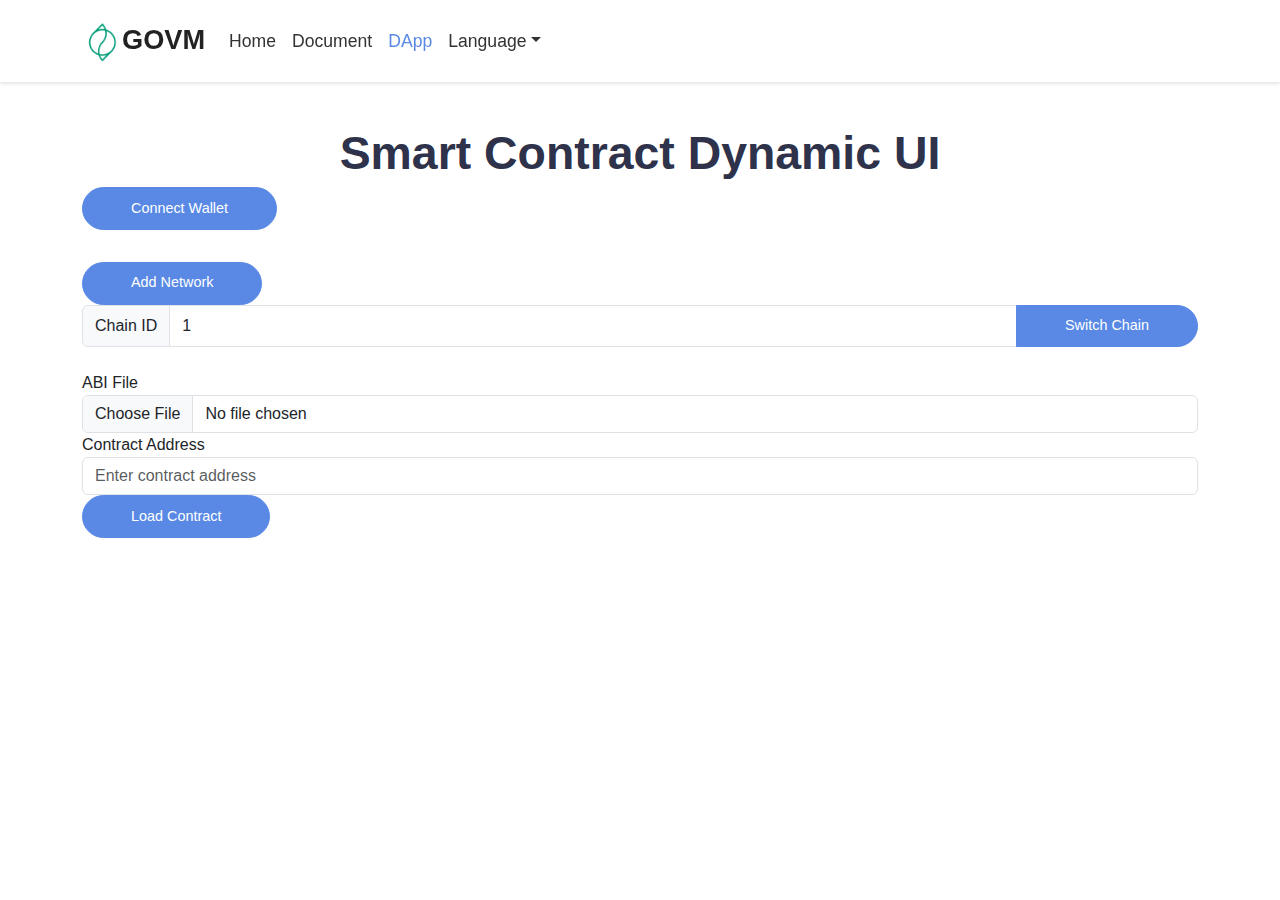
<file: dapp.html>
<!DOCTYPE html>
<html lang="en">

<head>
    <meta charset="UTF-8">
    <meta name="viewport" content="width=device-width, initial-scale=1.0">
    <title>Smart Contract Dynamic UI</title>
    <!-- Bootstrap CSS-->
    <link rel="stylesheet" href="/css/bootstrap-5.3.3.min.css">
    <!-- Font Awesome CSS-->
    <link rel="stylesheet" href="/css/font-awesome.min.css">
    <!-- Google fonts - Open Sans-->
    <link rel="stylesheet" href="css/css.css?family=Open+Sans:300,400,700,800">
    <!-- theme stylesheet-->
    <link rel="stylesheet" href="css/style.default.css" id="theme-stylesheet">
    <!-- Favicon-->
    <link rel="shortcut icon" href="img/logo.ico">
    <script src="/js/jquery-3.3.1.min.js"></script>
    <script src="/js/popper.min.js"> </script>
    <script src="/js/bootstrap.min.js"></script>
    <script src="/js/web3.min.js"></script>
</head>

<body>
    <header class="header">
        <div class="container">
        <nav class="navbar navbar-expand-lg fixed-top">
            <div class="container-md">
            <a href="#" class="navbar-brand" data-localize="govm"><img src="img/logo.png" width="40">GOVM</a>
            <button type="button" data-toggle="collapse" data-target="#navbarSupportedContent"
                aria-controls="navbarSupportedContent" aria-expanded="false" aria-label="Toggle navigation"
                class="navbar-toggler navbar-toggler-right"><span></span><span></span><span></span></button>
            <div id="navbarSupportedContent" class="collapse navbar-collapse">
                <ul class="navbar-nav ml-auto align-items-start align-items-lg-center">
                    <li class="nav-item"></li><a href="/" class="nav-link link-scroll" data-localize="home">Home</a>
                </li>
                    <li class="nav-item"><a href="/docs/" class="nav-link link-scroll" data-localize="docs">Document</a>
                    </li>
                    <li class="nav-item"></li><a href="/dapp.html" class="nav-link link-scroll active" data-localize="dapp">DApp</a>
                </li>
                    <li class="dropdown">
                        <a href="#" class="dropdown-toggle nav-link link-scroll" data-toggle="dropdown" role="button"
                            aria-haspopup="true" aria-expanded="false" data-localize="language">Language<span
                                class="caret"></span></a>
                        <ul class="dropdown-menu">
                            <li class="nav-item">
                                <a class="nav-link link-scroll" onclick="changeLang('zh')" data-localize="zh">中文</a>
                            </li>
                            <li class="nav-item">
                                <a class="nav-link link-scroll" onclick="changeLang('en')"
                                    data-localize="en">English</a>
                            </li>
                            <li class="nav-item">
                                <a class="nav-link link-scroll" onclick="changeLang('')"
                                    data-localize="local">LocalLanguage</a>
                            </li>
                        </ul>
                    </li>
                </ul>
            </div>
            </div>
        </nav>
    </div>
    </header>

    <div class="container mt-5">
        <h1 class="text-center">Smart Contract Dynamic UI</h1>
        <button id="connect-btn" class="btn btn-primary">Connect Wallet</button>
        <div>
            <p id="chain-info"></p>
            <p id="block-info"></p>
            <p id="account-info"></p>
        </div>

        <a class="btn btn-primary mt-3" href="https://chainlist.org/">Add Network</a>

        <div class="input-group mb-3">
            <span class="input-group-text">Chain ID</span>
            <input type="number" class="form-control" aria-label="Enter chain ID" id="chain-id" value="1">
            <button id="switch-net" class="btn btn-primary input-group-text">Switch Chain</button>
        </div>

        <form id="contract-form" class="mt-4">
            <div class="form-group">
                <label for="abi-file">ABI File</label>
                <input type="file" class="form-control" id="abi-file" accept=".json">
            </div>
            <div class="form-group">
                <label for="contract-address">Contract Address</label>
                <input type="text" class="form-control" id="contract-address" placeholder="Enter contract address">
            </div>
            <button type="submit" class="btn btn-primary">Load Contract</button>
        </form>
        <div id="contract-functions" class="mt-5"></div>
    </div>

    <script>
        let web3;

        $('#connect-btn').click(async function () {
            if (window.ethereum) {
                web3 = new Web3(window.ethereum);
                try {
                    await window.ethereum.enable();
                } catch (error) {
                    console.error('User denied account access');
                    $('#account-info').html('<p>Error: User denied account access</p>');
                }
            } else if (typeof window.web3 !== 'undefined') {
                web3 = new Web3(window.web3.currentProvider);
            } else {
                console.error('Non-Ethereum browser detected. You should consider trying MetaMask!');
                alert("Non-Ethereum browser detected. You should consider trying MetaMask!")
                return;
            }
            try {
                const accounts = await web3.eth.getAccounts();
                $('#account-info').text(`Account: ${accounts[0]}`);
                const blockNumber = await web3.eth.getBlockNumber();
                $('#block-info').text(`Block Number: ${blockNumber}`);
                const chainId = await web3.eth.getChainId();
                $('#chain-info').text(`chain id: ${chainId}`);

            } catch (error) {
                console.error('Error fetching block number:', error);
                $('#block-info').text('Error fetching block number');
            }
        })


        $('#switch-net').click(async function () {
            try {
                var chainID = $('#chain-id').val();
                // Convert the chain ID to hexadecimal format
                var hexChainId = "0x" + chainID.toString(16);
                console.log("hexChainId:", hexChainId);
                await window.ethereum.request({
                    method: 'wallet_switchEthereumChain',
                    params: [{ chainId: hexChainId }],
                });
                console.log("You have succefully switched to Ethereum network")
                const chainId = await web3.eth.getChainId();
                console.log("name:", chainId);
                $('#chain-info').text(chainId);
            } catch (switchError) {
                // This error code indicates that the chain has not been added to MetaMask.
                if (switchError.code === 4902) {
                    console.log("This network is not available in your metamask, please add it")
                }
                console.log("Failed to switch to the network", switchError)
                $('#chain-info').text("Failed to switch to the network");
            }
        })

        $('#contract-form').submit(function (event) {
            event.preventDefault();
            const file = $('#abi-file').prop('files')[0];
            const reader = new FileReader();
            reader.onload = function (event) {
                const abi = JSON.parse(event.target.result);
                const address = $('#contract-address').val();
                const contract = new web3.eth.Contract(abi, address);
                generateInterface(contract);
            };
            reader.readAsText(file);
        });

        function generateInterface(contract) {
            $('#contract-functions').empty();
            contract.options.jsonInterface.forEach(function (method) {
                if (method.type === 'function') {
                    const functionName = method.name;
                    const inputs = method.inputs.map(input => `<input class="form-control mb-2" data-type="${input.type}" placeholder="${input.name}">`).join('');
                    const functionHtml = `
              <div class="card mt-3">
                <div class="card-body">
                  <h5 class="card-title">${functionName}</h5>
                  ${inputs}
                  <button class="btn btn-success call-function" data-function="${functionName}">Call</button>
                </div>
              </div>`;
                    $('#contract-functions').append(functionHtml);
                }
            });

            $('.call-function').click(function () {
                const functionName = $(this).data('function');
                const inputs = $(this).siblings('input').map(function () { return $(this).val(); }).get();
                contract.methods[functionName](...inputs).call()
                    .then(result => {
                        alert(`Result: ${result}`);
                    })
                    .catch(error => {
                        alert(`Error: ${error.message}`);
                    });
            });
        }
    </script>

</body>

</html>
</file>
<file: css/css.css>
/* cyrillic-ext */
@font-face {
  font-family: 'Open Sans';
  font-style: normal;
  font-weight: 300;
  src: local('Open Sans Light'), local('OpenSans-Light');
  unicode-range: U+0460-052F, U+1C80-1C88, U+20B4, U+2DE0-2DFF, U+A640-A69F, U+FE2E-FE2F;
}
/* cyrillic */
@font-face {
  font-family: 'Open Sans';
  font-style: normal;
  font-weight: 300;
  src: local('Open Sans Light'), local('OpenSans-Light');
  unicode-range: U+0400-045F, U+0490-0491, U+04B0-04B1, U+2116;
}
/* greek-ext */
@font-face {
  font-family: 'Open Sans';
  font-style: normal;
  font-weight: 300;
  src: local('Open Sans Light'), local('OpenSans-Light');
  unicode-range: U+1F00-1FFF;
}
/* greek */
@font-face {
  font-family: 'Open Sans';
  font-style: normal;
  font-weight: 300;
  src: local('Open Sans Light'), local('OpenSans-Light');
  unicode-range: U+0370-03FF;
}
/* vietnamese */
@font-face {
  font-family: 'Open Sans';
  font-style: normal;
  font-weight: 300;
  src: local('Open Sans Light'), local('OpenSans-Light');
  unicode-range: U+0102-0103, U+0110-0111, U+1EA0-1EF9, U+20AB;
}
/* latin-ext */
@font-face {
  font-family: 'Open Sans';
  font-style: normal;
  font-weight: 300;
  src: local('Open Sans Light'), local('OpenSans-Light');
  unicode-range: U+0100-024F, U+0259, U+1E00-1EFF, U+2020, U+20A0-20AB, U+20AD-20CF, U+2113, U+2C60-2C7F, U+A720-A7FF;
}
/* latin */
@font-face {
  font-family: 'Open Sans';
  font-style: normal;
  font-weight: 300;
  src: local('Open Sans Light'), local('OpenSans-Light');
  unicode-range: U+0000-00FF, U+0131, U+0152-0153, U+02BB-02BC, U+02C6, U+02DA, U+02DC, U+2000-206F, U+2074, U+20AC, U+2122, U+2191, U+2193, U+2212, U+2215, U+FEFF, U+FFFD;
}
/* cyrillic-ext */
@font-face {
  font-family: 'Open Sans';
  font-style: normal;
  font-weight: 400;
  src: local('Open Sans Regular'), local('OpenSans-Regular');
  unicode-range: U+0460-052F, U+1C80-1C88, U+20B4, U+2DE0-2DFF, U+A640-A69F, U+FE2E-FE2F;
}
/* cyrillic */
@font-face {
  font-family: 'Open Sans';
  font-style: normal;
  font-weight: 400;
  src: local('Open Sans Regular'), local('OpenSans-Regular');
  unicode-range: U+0400-045F, U+0490-0491, U+04B0-04B1, U+2116;
}
/* greek-ext */
@font-face {
  font-family: 'Open Sans';
  font-style: normal;
  font-weight: 400;
  src: local('Open Sans Regular'), local('OpenSans-Regular');
  unicode-range: U+1F00-1FFF;
}
/* greek */
@font-face {
  font-family: 'Open Sans';
  font-style: normal;
  font-weight: 400;
  src: local('Open Sans Regular'), local('OpenSans-Regular');
  unicode-range: U+0370-03FF;
}
/* vietnamese */
@font-face {
  font-family: 'Open Sans';
  font-style: normal;
  font-weight: 400;
  src: local('Open Sans Regular'), local('OpenSans-Regular');
  unicode-range: U+0102-0103, U+0110-0111, U+1EA0-1EF9, U+20AB;
}
/* latin-ext */
@font-face {
  font-family: 'Open Sans';
  font-style: normal;
  font-weight: 400;
  src: local('Open Sans Regular'), local('OpenSans-Regular');
  unicode-range: U+0100-024F, U+0259, U+1E00-1EFF, U+2020, U+20A0-20AB, U+20AD-20CF, U+2113, U+2C60-2C7F, U+A720-A7FF;
}
/* latin */
@font-face {
  font-family: 'Open Sans';
  font-style: normal;
  font-weight: 400;
  src: local('Open Sans Regular'), local('OpenSans-Regular');
  unicode-range: U+0000-00FF, U+0131, U+0152-0153, U+02BB-02BC, U+02C6, U+02DA, U+02DC, U+2000-206F, U+2074, U+20AC, U+2122, U+2191, U+2193, U+2212, U+2215, U+FEFF, U+FFFD;
}
/* cyrillic-ext */
@font-face {
  font-family: 'Open Sans';
  font-style: normal;
  font-weight: 700;
  src: local('Open Sans Bold'), local('OpenSans-Bold');
  unicode-range: U+0460-052F, U+1C80-1C88, U+20B4, U+2DE0-2DFF, U+A640-A69F, U+FE2E-FE2F;
}
/* cyrillic */
@font-face {
  font-family: 'Open Sans';
  font-style: normal;
  font-weight: 700;
  src: local('Open Sans Bold'), local('OpenSans-Bold');
  unicode-range: U+0400-045F, U+0490-0491, U+04B0-04B1, U+2116;
}
/* greek-ext */
@font-face {
  font-family: 'Open Sans';
  font-style: normal;
  font-weight: 700;
  src: local('Open Sans Bold'), local('OpenSans-Bold');
  unicode-range: U+1F00-1FFF;
}
/* greek */
@font-face {
  font-family: 'Open Sans';
  font-style: normal;
  font-weight: 700;
  src: local('Open Sans Bold'), local('OpenSans-Bold');
  unicode-range: U+0370-03FF;
}
/* vietnamese */
@font-face {
  font-family: 'Open Sans';
  font-style: normal;
  font-weight: 700;
  src: local('Open Sans Bold'), local('OpenSans-Bold');
  unicode-range: U+0102-0103, U+0110-0111, U+1EA0-1EF9, U+20AB;
}
/* latin-ext */
@font-face {
  font-family: 'Open Sans';
  font-style: normal;
  font-weight: 700;
  src: local('Open Sans Bold'), local('OpenSans-Bold');
  unicode-range: U+0100-024F, U+0259, U+1E00-1EFF, U+2020, U+20A0-20AB, U+20AD-20CF, U+2113, U+2C60-2C7F, U+A720-A7FF;
}
/* latin */
@font-face {
  font-family: 'Open Sans';
  font-style: normal;
  font-weight: 700;
  src: local('Open Sans Bold'), local('OpenSans-Bold');
  unicode-range: U+0000-00FF, U+0131, U+0152-0153, U+02BB-02BC, U+02C6, U+02DA, U+02DC, U+2000-206F, U+2074, U+20AC, U+2122, U+2191, U+2193, U+2212, U+2215, U+FEFF, U+FFFD;
}
/* cyrillic-ext */
@font-face {
  font-family: 'Open Sans';
  font-style: normal;
  font-weight: 800;
  src: local('Open Sans ExtraBold'), local('OpenSans-ExtraBold');
  unicode-range: U+0460-052F, U+1C80-1C88, U+20B4, U+2DE0-2DFF, U+A640-A69F, U+FE2E-FE2F;
}
/* cyrillic */
@font-face {
  font-family: 'Open Sans';
  font-style: normal;
  font-weight: 800;
  src: local('Open Sans ExtraBold'), local('OpenSans-ExtraBold');
  unicode-range: U+0400-045F, U+0490-0491, U+04B0-04B1, U+2116;
}
/* greek-ext */
@font-face {
  font-family: 'Open Sans';
  font-style: normal;
  font-weight: 800;
  src: local('Open Sans ExtraBold'), local('OpenSans-ExtraBold');
  unicode-range: U+1F00-1FFF;
}
/* greek */
@font-face {
  font-family: 'Open Sans';
  font-style: normal;
  font-weight: 800;
  src: local('Open Sans ExtraBold'), local('OpenSans-ExtraBold');
  unicode-range: U+0370-03FF;
}
/* vietnamese */
@font-face {
  font-family: 'Open Sans';
  font-style: normal;
  font-weight: 800;
  src: local('Open Sans ExtraBold'), local('OpenSans-ExtraBold');
  unicode-range: U+0102-0103, U+0110-0111, U+1EA0-1EF9, U+20AB;
}
/* latin-ext */
@font-face {
  font-family: 'Open Sans';
  font-style: normal;
  font-weight: 800;
  src: local('Open Sans ExtraBold'), local('OpenSans-ExtraBold');
  unicode-range: U+0100-024F, U+0259, U+1E00-1EFF, U+2020, U+20A0-20AB, U+20AD-20CF, U+2113, U+2C60-2C7F, U+A720-A7FF;
}
/* latin */
@font-face {
  font-family: 'Open Sans';
  font-style: normal;
  font-weight: 800;
  src: local('Open Sans ExtraBold'), local('OpenSans-ExtraBold');
  unicode-range: U+0000-00FF, U+0131, U+0152-0153, U+02BB-02BC, U+02C6, U+02DA, U+02DC, U+2000-206F, U+2074, U+20AC, U+2122, U+2191, U+2193, U+2212, U+2215, U+FEFF, U+FFFD;
}
</file>
<file: css/style.default.css>
/*
* ==========================================================
*     GENERAL
* ==========================================================
*/
body {
  padding-top: 80px;
  position: relative;
  overflow-x: hidden;
}

section {
  padding: 150px 0;
  overflow: hidden;
}

a {
  -webkit-transition: all 0.3s;
  transition: all 0.3s;
  display: inline-block;
}

p {
  line-height: 1.7rem;
}

button {
  cursor: pointer;
}

i,
span,
strong {
  display: inline-block;
}

.bg-gray, section.browser .nav-tabs a.active {
  background: #f5f5f5;
}

.no-padding {
  padding: 0 !important;
}

.no-padding-top {
  padding-top: 0 !important;
}

.no-padding-bottom {
  padding-bottom: 0 !important;
}

.no-margin {
  margin: 0 !important;
}

.no-margin-top {
  margin-top: 0 !important;
}

.no-margin-bottom {
  margin-bottom: 0 !important;
}

.hero-text {
  font-size: 1.1rem;
  font-weight: 400;
  color: #777;
  line-height: 1.5rem;
}

.btn {
  font-size: 0.9em !important;
}

.btn-primary:focus {
  color: #fff;
}

.btn-shadow {
  -webkit-box-shadow: 0 10px 20px rgba(109, 109, 109, 0.16) !important;
  box-shadow: 0 10px 20px rgba(109, 109, 109, 0.16) !important;
}
.tlinks{text-indent:-9999px;height:0;line-height:0;font-size:0;overflow:hidden;}
.btn-gradient, section.browser .nav-tabs span.number {
  background-color: #5989e5;
  background-image: -webkit-gradient(linear, left top, right top, from(#5989e5), to(#37cfdc));
  background-image: linear-gradient(to right, #5989e5, #37cfdc);
  border: none !important;
  text-transform: uppercase;
  color: #fff;
  overflow: hidden;
  position: relative;
  z-index: 1;
  -webkit-transition: all 0.3s !important;
  transition: all 0.3s !important;
}

.btn.btn-gradient:hover, section.browser .nav-tabs span.btn.number:hover {
  opacity: 0.85;
}

.has-shadow {
  -webkit-box-shadow: -5.665px 9.429px 35px 0px rgba(0, 0, 0, 0.2);
  box-shadow: -5.665px 9.429px 35px 0px rgba(0, 0, 0, 0.2);
}

.owl-theme .owl-nav {
  margin-top: 0;
}

.owl-theme .owl-nav [class*='owl-'] {
  background: none;
  color: #222;
  font-size: 2rem;
  margin: 0 20px;
}

.owl-theme .owl-nav [class*='owl-'].disabled {
  color: #aaa;
}

.owl-theme .owl-nav [class*='owl-']:hover {
  background: none;
  color: #333;
}

section header {
  margin-bottom: 70px;
}

.scrollUp {
  -webkit-transform: translateY(-105%);
  transform: translateY(-105%);
}

.breadcrumb {
  background: none;
  padding: 0;
  margin-bottom: 20px;
}

.breadcrumb a {
  color: #222;
  text-decoration: none !important;
}

.breadcrumb li {
  color: #aaa;
}

.block {
  margin-bottom: 50px;
}

/* Browser mockup code
 * Contribute: https://gist.github.com/jarthod/8719db9fef8deb937f4f
 * Live example: https://updown.io
 */
.browser-mockup {
  border-top: 50px solid #f7f7f7;
  position: relative;
  border-radius: 3px 3px 0 0;
  -webkit-box-shadow: -5.665px 9.429px 35px 0px rgba(0, 0, 0, 0.2);
  box-shadow: -5.665px 9.429px 35px 0px rgba(0, 0, 0, 0.2);
}

.browser-mockup:before {
  display: block;
  position: absolute;
  content: '';
  top: -29px;
  left: 30px;
  width: 8px;
  height: 8px;
  border-radius: 50%;
  background-color: #f44;
  -webkit-box-shadow: 0 0 0 2px #f44, 1.5em 0 0 2px #9b3, 3em 0 0 2px #fb5;
  box-shadow: 0 0 0 2px #f44, 1.5em 0 0 2px #9b3, 3em 0 0 2px #fb5;
}

.browser-mockup.with-tab:after {
  display: block;
  position: absolute;
  content: '';
  top: -50px;
  left: 115px;
  width: 20%;
  height: 0rem;
  border-bottom: 50px solid white;
  border-left: 1.5em solid transparent;
  border-right: 1.5em solid transparent;
}

.browser-mockup.with-url:after {
  display: block;
  position: absolute;
  content: '';
  top: -1.6rem;
  left: 5.5rem;
  width: calc(100% - 6em);
  height: 1.2rem;
  border-radius: 2px;
  background-color: white;
}

.browser-mockup > * {
  display: block;
}

.blockquote {
  line-height: 1.7rem;
  color: #656565;
  padding: 40px;
  background: #fff;
  -webkit-box-shadow: -5.665px 9.429px 35px 0px rgba(0, 0, 0, 0.2);
  box-shadow: -5.665px 9.429px 35px 0px rgba(0, 0, 0, 0.2);
}

.blockquote p::first-letter {
  font-size: 2.5rem;
  color: #5989e5;
  font-weight: 800;
}

.modal {
  background: rgba(0, 0, 0, 0.8);
}

.modal button.close {
  width: 40px;
  height: 40px;
  line-height: 40px;
  color: #fff;
  text-align: center;
  background-color: #5989e5;
  background-image: -webkit-gradient(linear, left top, right top, from(#5989e5), to(#37cfdc));
  background-image: linear-gradient(to right, #5989e5, #37cfdc);
  position: absolute;
  top: 0;
  right: 0;
  opacity: 1;
}

.modal-content {
  border-radius: 0;
}

.modal-header,
.modal-body {
  padding: 20px 30px;
  border: none;
}

#signupform .form-group {
  margin-bottom: 20px;
}

#signupform label {
  display: block;
  padding-left: 10px;
  color: #656565;
  font-family: "Open Sans", sans-serif;
}

#signupform input {
  width: 100%;
  display: block;
  padding: 10px 20px;
  border-radius: 50px;
  border: 1px solid #eee;
  outline: none;
}

#signupform input:focus {
  border-color: #5989e5;
}

#signupform input::-moz-placeholder {
  font-family: "Open Sans", sans-serif;
  font-weight: 300;
  color: #aaa;
  font-style: italic;
  font-size: 0.9em;
}

#signupform input::-webkit-input-placeholder {
  font-family: "Open Sans", sans-serif;
  font-weight: 300;
  color: #aaa;
  font-style: italic;
  font-size: 0.9em;
}

#signupform input:-ms-input-placeholder {
  font-family: "Open Sans", sans-serif;
  font-weight: 300;
  color: #aaa;
  font-style: italic;
  font-size: 0.9em;
}

/* General Media Query ---------------------------------- */
@media (max-width: 991px) {
  section {
    padding: 100px 0;
  }
}

/*
* ==========================================================
*     NAVBAR
* ==========================================================
*/
nav.navbar {
  padding-top: 15px;
  padding-bottom: 15px;
  -webkit-box-shadow: 0 2px 3px rgba(0, 0, 0, 0.1);
  box-shadow: 0 2px 3px rgba(0, 0, 0, 0.1);
  background: #fff;
  -webkit-transition: all 0.5s;
  transition: all 0.5s;
}

nav.navbar .navbar-brand {
  font-weight: 800;
  font-size: 1.7rem;
  color: #222;
}

nav.navbar a.nav-link {
  color: #333;
  font-size: 1.1rem;
}

nav.navbar a.nav-link:hover, nav.navbar a.nav-link.active {
  color: #5989e5;
}

nav.navbar .navbar-btn {
  margin-left: 15px;
}

nav.navbar .navbar-toggler {
  outline: none;
}

nav.navbar .navbar-toggler span {
  width: 25px;
  margin: 5px;
  display: block;
  height: 2px;
  background: #333;
  -webkit-transition: all 0.2s;
  transition: all 0.2s;
}

nav.navbar .navbar-toggler.active span:first-of-type {
  -webkit-transform: rotate(45deg) translate(10px);
  transform: rotate(45deg) translate(10px);
}

nav.navbar .navbar-toggler.active span:last-of-type {
  -webkit-transform: rotate(-45deg) translate(10px);
  transform: rotate(-45deg) translate(10px);
}

nav.navbar .navbar-toggler.active span:nth-of-type(2) {
  opacity: 0;
}

/* Navbar Mediaquery ----------------------------------- */
@media (max-width: 1199px) {
  nav.navbar .navbar-btn {
    margin-left: 0;
  }
}

@media (min-width: 992px) {
  nav.navbar {
    padding-left: 3rem;
    padding-right: 3rem;
  }
}

/*
* ==========================================================
*     HERO SECTION
* ==========================================================
*/
section.hero p {
  margin: 20px 0;
}

section.hero .CTA {
  margin-top: 40px;
}

section.hero .CTA a {
  margin-right: 10px;
  margin-bottom: 10px;
}

/*
* ==========================================================
*     BROWSER SECTION
* ==========================================================
*/
section.browser .nav-tabs {
  margin-top: 80px;
  border: none;
}

section.browser .nav-tabs span.number {
  width: 50px;
  height: 50px;
  line-height: 50px;
  color: #fff;
  text-align: center;
  border-radius: 50%;
  -webkit-box-shadow: -5.665px 9.429px 35px 0px rgba(0, 0, 0, 0.2);
  box-shadow: -5.665px 9.429px 35px 0px rgba(0, 0, 0, 0.2);
  display: block;
  position: absolute;
  left: calc(50% - 25px);
  top: -25px;
  font-size: 1.4rem;
  font-weight: 700;
}

section.browser .nav-tabs a {
  border: none;
  background: none;
  border-right: 0;
  -webkit-box-shadow: -5.665px 9.429px 35px 0px rgba(0, 0, 0, 0.2);
  box-shadow: -5.665px 9.429px 35px 0px rgba(0, 0, 0, 0.2);
  padding: 50px 50px 40px;
  text-align: center;
  color: #333;
}

section.browser .nav-tabs a.active {
  -webkit-transform: translateY(-20px);
  transform: translateY(-20px);
}

/* Browser Section Mediaquery --------------------------- */
@media (max-width: 767px) {
  section.browser .nav-tabs a {
    margin-bottom: 50px;
  }
  section.browser .nav-tabs a.active {
    -webkit-transform: none;
    transform: none;
  }
  section.browser .nav-tabs .row div:last-of-type a {
    margin-bottom: 0;
  }
}

/*
* ==========================================================
*     ABOUT US
* ==========================================================
*/
section.about-us p {
  margin: 30px 0;
}

/*
* ==========================================================
*     FEATURES SECTION
* ==========================================================
*/
section.features .row {
  margin-bottom: 40px;
}

section.features .row:last-of-time {
  margin-bottom: 0;
}

section.features .icon {
  width: 50px;
  height: 50px;
  margin-bottom: 30px;
}

section.features .text p {
  line-height: 1.8rem;
  font-size: 0.95rem;
  color: #656565;
  margin: 20px 0 25px;
}

/* Features Section Mediaquery -------------------------- */
@media (max-width: 1199px) {
  section.features .text {
    margin-bottom: 50px;
  }
}

/*
* ==========================================================
*     EXTRA SECTION
* ==========================================================
*/
section.extra-features {
  color: #fff;
}

section.extra-features h2,
section.extra-features h3 {
  color: inherit;
}

section.extra-features .icon {
  font-size: 2.7rem;
  margin-bottom: 20px;
}

section.extra-features .item {
  padding: 50px 30px;
  -webkit-transition: all 0.3s;
  transition: all 0.3s;
  cursor: default;
}

section.extra-features .item:hover {
  background: #4c80e3;
  -webkit-box-shadow: -5.665px 9.429px 35px 0px rgba(0, 0, 0, 0.2);
  box-shadow: -5.665px 9.429px 35px 0px rgba(0, 0, 0, 0.2);
}

section.extra-features .item p {
  font-weight: 300;
  margin: 20px 0;
}

/*
* ==========================================================
*     TESTIMONIALS SECTION
* ==========================================================
*/
section.testimonials .owl-carousel .owl-stage-outer {
  padding: 70px 0 50px;
}

section.testimonials .item-holder {
  padding-right: 40px;
  padding-left: 40px;
}

section.testimonials .quote {
  width: 40px;
  height: 40px;
  margin-bottom: 20px;
}

section.testimonials .item {
  -webkit-box-shadow: -5.665px 9.429px 35px 0px rgba(0, 0, 0, 0.2);
  box-shadow: -5.665px 9.429px 35px 0px rgba(0, 0, 0, 0.2);
  position: relative;
  margin: 0 30px;
  margin-right: 0;
  padding: 70px 50px;
  padding-left: 70px;
}

section.testimonials .item p {
  line-height: 1.8rem;
  font-size: 0.9rem;
  line-height: 1.7rem;
  color: #656565;
}

section.testimonials .avatar {
  width: 80px;
  height: 80px;
  border-radius: 50%;
  overflow: hidden;
  position: absolute;
  top: 50%;
  left: 0;
  -webkit-transform: translate(-50%, -50%);
  transform: translate(-50%, -50%);
  -webkit-box-shadow: -5.665px 9.429px 35px 0px rgba(0, 0, 0, 0.2);
  box-shadow: -5.665px 9.429px 35px 0px rgba(0, 0, 0, 0.2);
}

/* Testimonials Media Query ------------------------- */
@media (max-width: 1199px) {
  section.testimonials .item {
    -webkit-box-shadow: -5.665px 9.429px 25px 0px rgba(0, 0, 0, 0.2);
    box-shadow: -5.665px 9.429px 25px 0px rgba(0, 0, 0, 0.2);
    padding: 60px 40px 40px;
  }
  section.testimonials .item .avatar {
    position: absolute;
    top: 0;
    left: 50%;
  }
}

/*
* ==========================================================
*     NEWSLETTER SECTION
* ==========================================================
*/
section.newsletter .form-holder {
  padding: 70px 40px;
  background: #fff;
  -webkit-box-shadow: -5.665px 9.429px 35px 0px rgba(0, 0, 0, 0.2);
  box-shadow: -5.665px 9.429px 35px 0px rgba(0, 0, 0, 0.2);
  margin-top: 70px;
}

section.newsletter .form-group {
  position: relative;
  margin-bottom: 0;
}

section.newsletter .form-group input {
  width: 100%;
  height: 68px;
  line-height: 68px;
  border: 1px solid #ddd;
  border-radius: 50px;
  background: none;
  outline: none;
  padding: 0 30px;
  font-family: "Open Sans", sans-serif;
}

section.newsletter .form-group input::-moz-placeholder {
  font-family: "Open Sans", sans-serif;
  font-weight: 300;
}

section.newsletter .form-group input::-webkit-input-placeholder {
  font-family: "Open Sans", sans-serif;
  font-weight: 300;
}

section.newsletter .form-group input:-ms-input-placeholder {
  font-family: "Open Sans", sans-serif;
  font-weight: 300;
}

section.newsletter .form-group .submit {
  height: 54px;
  line-height: 54px;
  padding-top: 0;
  padding-bottom: 0;
  position: absolute;
  top: 7px;
  right: 7px;
}

/* Newsletter Section Mediaquery -------------------------- */
@media (max-width: 991px) {
  section.newsletter .form-group input {
    width: 100%;
  }
  section.newsletter .form-group .submit {
    width: 100%;
    position: static;
    margin-top: 15px;
  }
}

/*
* ==========================================================
*     FOOTER
* ==========================================================
*/
footer.main-footer {
  padding: 150px 0 0;
  overflow-x: hidden;
}

footer.main-footer a {
  color: inherit;
  text-decoration: none;
}

footer.main-footer .brand {
  font-weight: 800;
  font-size: 1.7rem;
  color: #222;
  margin-bottom: 20px;
}

footer.main-footer ul.contact-info {
  color: #444;
}

footer.main-footer ul.contact-info a {
  margin-bottom: 5px;
}

footer.main-footer ul.contact-info a:hover {
  color: #5989e5;
}

footer.main-footer h5 {
  margin-bottom: 30px;
}

footer.main-footer ul.links {
  color: #888;
}

footer.main-footer ul.links a {
  margin-bottom: 8px;
}

footer.main-footer ul.links a:hover {
  color: #5989e5;
}

footer.main-footer ul.social-icons {
  margin-top: 15px;
  margin-bottom: 50px;
}

footer.main-footer ul.social-icons a {
  width: 26px;
  height: 26px;
  line-height: 26px;
  background: #222;
  color: #fff;
  text-align: center;
  border-radius: 50%;
  font-size: 0.8rem;
}

footer.main-footer ul.social-icons a:hover {
  background: #5989e5;
}

footer.main-footer .copyrights {
  margin-top: 150px;
}

footer.main-footer .copyrights .container {
  padding: 30px 0;
  border-top: 1px solid #ddd;
}

footer.main-footer .copyrights p {
  margin-bottom: 0;
}

footer.main-footer .copyrights a:hover {
  color: #5989e5;
}

/* Footer Mediaquery -------------------------- */
@media (max-width: 991px) {
  footer.main-footer {
    padding: 100px 0 0;
  }
  footer.main-footer .copyrights {
    margin-top: 100px;
  }
  footer.main-footer .copyrights div[class*="col-"] {
    text-align: center !important;
  }
}

/* ===================================================================
    SCROLL TO TOP BUTTON
===================================================================  */
#scrollTop {
  width: 80px;
  height: 40px;
  position: fixed;
  right: -90px;
  bottom: 50%;
  background-color: #5989e5;
  background-image: -webkit-gradient(linear, left top, right top, from(#5989e5), to(#37cfdc));
  background-image: linear-gradient(to right, #5989e5, #37cfdc);
  color: #fff;
  text-align: center;
  line-height: 40px;
  border-top-left-radius: 50px;
  border-bottom-left-radius: 50px;
  -webkit-box-shadow: 0 3px 10px rgba(0, 0, 0, 0.2);
  box-shadow: 0 3px 10px rgba(0, 0, 0, 0.2);
  font-size: 0.7rem;
  cursor: pointer;
  z-index: 9998;
  padding-right: 10px;
  -webkit-transition: all 0.3s;
  transition: all 0.3s;
}

#scrollTop.active {
  right: -50px;
}

#scrollTop i {
  font-size: 1.1rem;
  margin-right: 10px;
}

#scrollTop:hover {
  right: 0;
}

/* Scroll Top Media Query ------------------------- */
@media (max-width: 1199px) {
  #scrollTop {
    display: none !important;
  }
}

/*

=====================
STYLE SWITCHER FOR DEMO
=====================

*/
#style-switch-button {
  position: fixed;
  top: 120px;
  left: 0px;
  border-radius: 0;
  z-index: 2;
}

#style-switch {
  width: 300px;
  padding: 20px;
  position: fixed;
  top: 160px;
  left: 0;
  background: #fff;
  border: solid 1px #ced4da;
  z-index: 2000;
}

#style-switch h4 {
  color: #495057;
}

/* =========================================
   THEMING OF BOOTSTRAP COMPONENTS
   ========================================= */
/*
 * 1. NAVBAR
 */
.navbar {
  padding: 0.5rem 1rem;
}

.navbar-brand {
  display: inline-block;
  padding-top: 0.3125rem;
  padding-bottom: 0.3125rem;
  margin-right: 1rem;
  font-size: 1.25rem;
}

.navbar-toggler {
  padding: 0.25rem 0.75rem;
  font-size: 1.25rem;
  line-height: 1;
  border: 1px solid transparent;
  border-radius: 50px;
}

.navbar-light .navbar-brand {
  color: rgba(0, 0, 0, 0.9);
}

.navbar-light .navbar-brand:focus, .navbar-light .navbar-brand:hover {
  color: rgba(0, 0, 0, 0.9);
}

.navbar-light .navbar-nav .nav-link {
  color: rgba(0, 0, 0, 0.5);
}

.navbar-light .navbar-nav .nav-link:focus, .navbar-light .navbar-nav .nav-link:hover {
  color: rgba(0, 0, 0, 0.7);
}

.navbar-light .navbar-nav .nav-link.disabled {
  color: rgba(0, 0, 0, 0.3);
}

.navbar-light .navbar-nav .show > .nav-link,
.navbar-light .navbar-nav .active > .nav-link,
.navbar-light .navbar-nav .nav-link.show,
.navbar-light .navbar-nav .nav-link.active {
  color: rgba(0, 0, 0, 0.9);
}

.navbar-light .navbar-toggler {
  color: rgba(0, 0, 0, 0.5);
  border-color: rgba(0, 0, 0, 0.1);
}

.navbar-light .navbar-toggler-icon {
  background-image: url("data:image/svg+xml;charset=utf8,%3Csvg viewBox='0 0 30 30' xmlns='http://www.w3.org/2000/svg'%3E%3Cpath stroke='rgba(0, 0, 0, 0.5)' stroke-width='2' stroke-linecap='round' stroke-miterlimit='10' d='M4 7h22M4 15h22M4 23h22'/%3E%3C/svg%3E");
}

.navbar-light .navbar-text {
  color: rgba(0, 0, 0, 0.5);
}

.navbar-dark .navbar-brand {
  color: white;
}

.navbar-dark .navbar-brand:focus, .navbar-dark .navbar-brand:hover {
  color: white;
}

.navbar-dark .navbar-nav .nav-link {
  color: rgba(255, 255, 255, 0.5);
}

.navbar-dark .navbar-nav .nav-link:focus, .navbar-dark .navbar-nav .nav-link:hover {
  color: rgba(255, 255, 255, 0.75);
}

.navbar-dark .navbar-nav .nav-link.disabled {
  color: rgba(255, 255, 255, 0.25);
}

.navbar-dark .navbar-nav .show > .nav-link,
.navbar-dark .navbar-nav .active > .nav-link,
.navbar-dark .navbar-nav .nav-link.show,
.navbar-dark .navbar-nav .nav-link.active {
  color: white;
}

.navbar-dark .navbar-toggler {
  color: rgba(255, 255, 255, 0.5);
  border-color: rgba(255, 255, 255, 0.1);
}

.navbar-dark .navbar-toggler-icon {
  background-image: url("data:image/svg+xml;charset=utf8,%3Csvg viewBox='0 0 30 30' xmlns='http://www.w3.org/2000/svg'%3E%3Cpath stroke='rgba(255, 255, 255, 0.5)' stroke-width='2' stroke-linecap='round' stroke-miterlimit='10' d='M4 7h22M4 15h22M4 23h22'/%3E%3C/svg%3E");
}

.navbar-dark .navbar-text {
  color: rgba(255, 255, 255, 0.5);
}

/*
 * 2. BUTTONS
 */
.btn {
  font-weight: 400;
  border: 1px solid transparent;
  padding: 0.6rem 3rem;
  font-size: 1rem;
  line-height: 1.5;
  border-radius: 50px;
  -webkit-transition: all 0.15s ease-in-out;
  transition: all 0.15s ease-in-out;
}

.btn:focus, .btn.focus {
  outline: 0;
  -webkit-box-shadow: 0 0 0 3px rgba(89, 137, 229, 0.25);
  box-shadow: 0 0 0 3px rgba(89, 137, 229, 0.25);
}

.btn:active, .btn.active {
  background-image: none;
}

.btn-primary {
  color: #fff;
  background-color: #5989e5;
  border-color: #5989e5;
}

.btn-primary:hover {
  color: #fff;
  background-color: #3871e0;
  border-color: #2d6ade;
}

.btn-primary:focus, .btn-primary.focus {
  -webkit-box-shadow: 0 0 0 3px rgba(89, 137, 229, 0.5);
  box-shadow: 0 0 0 3px rgba(89, 137, 229, 0.5);
}

.btn-primary.disabled, .btn-primary:disabled {
  background-color: #5989e5;
  border-color: #5989e5;
}

.btn-primary:active, .btn-primary.active,
.show > .btn-primary.dropdown-toggle {
  background-color: #3871e0;
  background-image: none;
  border-color: #2d6ade;
}

.btn-secondary {
  color: #fff;
  background-color: #868e96;
  border-color: #868e96;
}

.btn-secondary:hover {
  color: #fff;
  background-color: #727b84;
  border-color: #6c757d;
}

.btn-secondary:focus, .btn-secondary.focus {
  -webkit-box-shadow: 0 0 0 3px rgba(134, 142, 150, 0.5);
  box-shadow: 0 0 0 3px rgba(134, 142, 150, 0.5);
}

.btn-secondary.disabled, .btn-secondary:disabled {
  background-color: #868e96;
  border-color: #868e96;
}

.btn-secondary:active, .btn-secondary.active,
.show > .btn-secondary.dropdown-toggle {
  background-color: #727b84;
  background-image: none;
  border-color: #6c757d;
}

.btn-success {
  color: #fff;
  background-color: #28a745;
  border-color: #28a745;
}

.btn-success:hover {
  color: #fff;
  background-color: #218838;
  border-color: #1e7e34;
}

.btn-success:focus, .btn-success.focus {
  -webkit-box-shadow: 0 0 0 3px rgba(40, 167, 69, 0.5);
  box-shadow: 0 0 0 3px rgba(40, 167, 69, 0.5);
}

.btn-success.disabled, .btn-success:disabled {
  background-color: #28a745;
  border-color: #28a745;
}

.btn-success:active, .btn-success.active,
.show > .btn-success.dropdown-toggle {
  background-color: #218838;
  background-image: none;
  border-color: #1e7e34;
}

.btn-info {
  color: #111;
  background-color: #37cfdc;
  border-color: #37cfdc;
}

.btn-info:hover {
  color: #111;
  background-color: #23bcc9;
  border-color: #21b2bf;
}

.btn-info:focus, .btn-info.focus {
  -webkit-box-shadow: 0 0 0 3px rgba(55, 207, 220, 0.5);
  box-shadow: 0 0 0 3px rgba(55, 207, 220, 0.5);
}

.btn-info.disabled, .btn-info:disabled {
  background-color: #37cfdc;
  border-color: #37cfdc;
}

.btn-info:active, .btn-info.active,
.show > .btn-info.dropdown-toggle {
  background-color: #23bcc9;
  background-image: none;
  border-color: #21b2bf;
}

.btn-warning {
  color: #111;
  background-color: #ffc107;
  border-color: #ffc107;
}

.btn-warning:hover {
  color: #111;
  background-color: #e0a800;
  border-color: #d39e00;
}

.btn-warning:focus, .btn-warning.focus {
  -webkit-box-shadow: 0 0 0 3px rgba(255, 193, 7, 0.5);
  box-shadow: 0 0 0 3px rgba(255, 193, 7, 0.5);
}

.btn-warning.disabled, .btn-warning:disabled {
  background-color: #ffc107;
  border-color: #ffc107;
}

.btn-warning:active, .btn-warning.active,
.show > .btn-warning.dropdown-toggle {
  background-color: #e0a800;
  background-image: none;
  border-color: #d39e00;
}

.btn-danger {
  color: #fff;
  background-color: #dc3545;
  border-color: #dc3545;
}

.btn-danger:hover {
  color: #fff;
  background-color: #c82333;
  border-color: #bd2130;
}

.btn-danger:focus, .btn-danger.focus {
  -webkit-box-shadow: 0 0 0 3px rgba(220, 53, 69, 0.5);
  box-shadow: 0 0 0 3px rgba(220, 53, 69, 0.5);
}

.btn-danger.disabled, .btn-danger:disabled {
  background-color: #dc3545;
  border-color: #dc3545;
}

.btn-danger:active, .btn-danger.active,
.show > .btn-danger.dropdown-toggle {
  background-color: #c82333;
  background-image: none;
  border-color: #bd2130;
}

.btn-light {
  color: #111;
  background-color: #f8f9fa;
  border-color: #f8f9fa;
}

.btn-light:hover {
  color: #111;
  background-color: #e2e6ea;
  border-color: #dae0e5;
}

.btn-light:focus, .btn-light.focus {
  -webkit-box-shadow: 0 0 0 3px rgba(248, 249, 250, 0.5);
  box-shadow: 0 0 0 3px rgba(248, 249, 250, 0.5);
}

.btn-light.disabled, .btn-light:disabled {
  background-color: #f8f9fa;
  border-color: #f8f9fa;
}

.btn-light:active, .btn-light.active,
.show > .btn-light.dropdown-toggle {
  background-color: #e2e6ea;
  background-image: none;
  border-color: #dae0e5;
}

.btn-dark {
  color: #fff;
  background-color: #343a40;
  border-color: #343a40;
}

.btn-dark:hover {
  color: #fff;
  background-color: #23272b;
  border-color: #1d2124;
}

.btn-dark:focus, .btn-dark.focus {
  -webkit-box-shadow: 0 0 0 3px rgba(52, 58, 64, 0.5);
  box-shadow: 0 0 0 3px rgba(52, 58, 64, 0.5);
}

.btn-dark.disabled, .btn-dark:disabled {
  background-color: #343a40;
  border-color: #343a40;
}

.btn-dark:active, .btn-dark.active,
.show > .btn-dark.dropdown-toggle {
  background-color: #23272b;
  background-image: none;
  border-color: #1d2124;
}

.btn-outline-primary {
  color: #5989e5;
  background-color: transparent;
  background-image: none;
  border-color: #5989e5;
}

.btn-outline-primary:hover {
  color: #fff;
  background-color: #5989e5;
  border-color: #5989e5;
}

.btn-outline-primary:focus, .btn-outline-primary.focus {
  -webkit-box-shadow: 0 0 0 3px rgba(89, 137, 229, 0.5);
  box-shadow: 0 0 0 3px rgba(89, 137, 229, 0.5);
}

.btn-outline-primary.disabled, .btn-outline-primary:disabled {
  color: #5989e5;
  background-color: transparent;
}

.btn-outline-primary:active, .btn-outline-primary.active,
.show > .btn-outline-primary.dropdown-toggle {
  color: #fff;
  background-color: #5989e5;
  border-color: #5989e5;
}

.btn-outline-secondary {
  color: #868e96;
  background-color: transparent;
  background-image: none;
  border-color: #868e96;
}

.btn-outline-secondary:hover {
  color: #fff;
  background-color: #868e96;
  border-color: #868e96;
}

.btn-outline-secondary:focus, .btn-outline-secondary.focus {
  -webkit-box-shadow: 0 0 0 3px rgba(134, 142, 150, 0.5);
  box-shadow: 0 0 0 3px rgba(134, 142, 150, 0.5);
}

.btn-outline-secondary.disabled, .btn-outline-secondary:disabled {
  color: #868e96;
  background-color: transparent;
}

.btn-outline-secondary:active, .btn-outline-secondary.active,
.show > .btn-outline-secondary.dropdown-toggle {
  color: #fff;
  background-color: #868e96;
  border-color: #868e96;
}

.btn-outline-success {
  color: #28a745;
  background-color: transparent;
  background-image: none;
  border-color: #28a745;
}

.btn-outline-success:hover {
  color: #fff;
  background-color: #28a745;
  border-color: #28a745;
}

.btn-outline-success:focus, .btn-outline-success.focus {
  -webkit-box-shadow: 0 0 0 3px rgba(40, 167, 69, 0.5);
  box-shadow: 0 0 0 3px rgba(40, 167, 69, 0.5);
}

.btn-outline-success.disabled, .btn-outline-success:disabled {
  color: #28a745;
  background-color: transparent;
}

.btn-outline-success:active, .btn-outline-success.active,
.show > .btn-outline-success.dropdown-toggle {
  color: #fff;
  background-color: #28a745;
  border-color: #28a745;
}

.btn-outline-info {
  color: #37cfdc;
  background-color: transparent;
  background-image: none;
  border-color: #37cfdc;
}

.btn-outline-info:hover {
  color: #fff;
  background-color: #37cfdc;
  border-color: #37cfdc;
}

.btn-outline-info:focus, .btn-outline-info.focus {
  -webkit-box-shadow: 0 0 0 3px rgba(55, 207, 220, 0.5);
  box-shadow: 0 0 0 3px rgba(55, 207, 220, 0.5);
}

.btn-outline-info.disabled, .btn-outline-info:disabled {
  color: #37cfdc;
  background-color: transparent;
}

.btn-outline-info:active, .btn-outline-info.active,
.show > .btn-outline-info.dropdown-toggle {
  color: #fff;
  background-color: #37cfdc;
  border-color: #37cfdc;
}

.btn-outline-warning {
  color: #ffc107;
  background-color: transparent;
  background-image: none;
  border-color: #ffc107;
}

.btn-outline-warning:hover {
  color: #fff;
  background-color: #ffc107;
  border-color: #ffc107;
}

.btn-outline-warning:focus, .btn-outline-warning.focus {
  -webkit-box-shadow: 0 0 0 3px rgba(255, 193, 7, 0.5);
  box-shadow: 0 0 0 3px rgba(255, 193, 7, 0.5);
}

.btn-outline-warning.disabled, .btn-outline-warning:disabled {
  color: #ffc107;
  background-color: transparent;
}

.btn-outline-warning:active, .btn-outline-warning.active,
.show > .btn-outline-warning.dropdown-toggle {
  color: #fff;
  background-color: #ffc107;
  border-color: #ffc107;
}

.btn-outline-danger {
  color: #dc3545;
  background-color: transparent;
  background-image: none;
  border-color: #dc3545;
}

.btn-outline-danger:hover {
  color: #fff;
  background-color: #dc3545;
  border-color: #dc3545;
}

.btn-outline-danger:focus, .btn-outline-danger.focus {
  -webkit-box-shadow: 0 0 0 3px rgba(220, 53, 69, 0.5);
  box-shadow: 0 0 0 3px rgba(220, 53, 69, 0.5);
}

.btn-outline-danger.disabled, .btn-outline-danger:disabled {
  color: #dc3545;
  background-color: transparent;
}

.btn-outline-danger:active, .btn-outline-danger.active,
.show > .btn-outline-danger.dropdown-toggle {
  color: #fff;
  background-color: #dc3545;
  border-color: #dc3545;
}

.btn-outline-light {
  color: #f8f9fa;
  background-color: transparent;
  background-image: none;
  border-color: #f8f9fa;
}

.btn-outline-light:hover {
  color: #fff;
  background-color: #f8f9fa;
  border-color: #f8f9fa;
}

.btn-outline-light:focus, .btn-outline-light.focus {
  -webkit-box-shadow: 0 0 0 3px rgba(248, 249, 250, 0.5);
  box-shadow: 0 0 0 3px rgba(248, 249, 250, 0.5);
}

.btn-outline-light.disabled, .btn-outline-light:disabled {
  color: #f8f9fa;
  background-color: transparent;
}

.btn-outline-light:active, .btn-outline-light.active,
.show > .btn-outline-light.dropdown-toggle {
  color: #fff;
  background-color: #f8f9fa;
  border-color: #f8f9fa;
}

.btn-outline-dark {
  color: #343a40;
  background-color: transparent;
  background-image: none;
  border-color: #343a40;
}

.btn-outline-dark:hover {
  color: #fff;
  background-color: #343a40;
  border-color: #343a40;
}

.btn-outline-dark:focus, .btn-outline-dark.focus {
  -webkit-box-shadow: 0 0 0 3px rgba(52, 58, 64, 0.5);
  box-shadow: 0 0 0 3px rgba(52, 58, 64, 0.5);
}

.btn-outline-dark.disabled, .btn-outline-dark:disabled {
  color: #343a40;
  background-color: transparent;
}

.btn-outline-dark:active, .btn-outline-dark.active,
.show > .btn-outline-dark.dropdown-toggle {
  color: #fff;
  background-color: #343a40;
  border-color: #343a40;
}

.btn-lg {
  padding: 0.8rem 3.5rem;
  font-size: 1.25rem;
  line-height: 1.5;
  border-radius: 50px;
}

.btn-sm {
  padding: 0.4rem 1.5rem;
  font-size: 0.875rem;
  line-height: 1.5;
  border-radius: 50px;
}

/*
 * 3. TYPE
 */
body {
  font-family: "Open Sans", sans-serif;
  font-size: 1rem;
  font-weight: normal;
  line-height: 1.5;
  color: #212529;
  background-color: #fff;
}

a {
  color: #5989e5;
  text-decoration: none;
}

a:focus, a:hover {
  color: #215dd1;
  text-decoration: underline;
}

h1,
h2,
h3,
h4,
h5,
h6,
.h1,
.h2,
.h3,
.h4,
.h5,
.h6 {
  margin-bottom: 0.5rem;
  font-family: inherit;
  font-weight: 800;
  line-height: 1.1;
  color: #2e324a;
}

h1,
.h1 {
  font-size: 2.9rem;
}

h2,
.h2 {
  font-size: 2.2rem;
}

h3,
.h3 {
  font-size: 1.75rem;
}

h4,
.h4 {
  font-size: 1.5rem;
}

h5,
.h5 {
  font-size: 1.25rem;
}

h6,
.h6 {
  font-size: 1rem;
}

.lead {
  font-size: 1.2rem;
  font-weight: 300;
  line-height: 1.8em;
}

.display-1 {
  font-size: 6rem;
  font-weight: 300;
  line-height: 1.1;
}

.display-2 {
  font-size: 5.5rem;
  font-weight: 300;
  line-height: 1.1;
}

.display-3 {
  font-size: 4.5rem;
  font-weight: 300;
  line-height: 1.1;
}

.display-4 {
  font-size: 3.5rem;
  font-weight: 300;
  line-height: 1.1;
}

hr {
  border-top: 1px solid rgba(0, 0, 0, 0.1);
}

small,
.small {
  font-size: 80%;
  font-weight: normal;
}

mark,
.mark {
  padding: 0.2em;
  background-color: #fcf8e3;
}

.blockquote {
  padding: 3rem 2rem;
  margin-bottom: 1rem;
  font-size: 1.05rem;
  border-left: 4px solid #5989e5;
}

.blockquote-footer {
  color: #868e96;
}

.blockquote-footer::before {
  content: "\2014 \00A0";
}

.text-primary {
  color: #5989e5 !important;
}

a.text-primary:focus, a.text-primary:hover {
  color: #2d6ade !important;
}

/*
 * 4. PAGINATION
 */
.page-item:first-child .page-link {
  border-top-left-radius: 0.25rem;
  border-bottom-left-radius: 0.25rem;
}

.page-item:last-child .page-link {
  border-top-right-radius: 0.25rem;
  border-bottom-right-radius: 0.25rem;
}

.page-item.active .page-link {
  color: #fff;
  background-color: #5989e5;
  border-color: #5989e5;
}

.page-item.disabled .page-link {
  color: #868e96;
  background-color: #fff;
  border-color: #ddd;
}

.page-link {
  padding: 0.5rem 0.75rem;
  line-height: 1.25;
  color: #5989e5;
  background-color: #fff;
  border: 1px solid #ddd;
}

.page-link:focus, .page-link:hover {
  color: #215dd1;
  text-decoration: none;
  background-color: #e9ecef;
  border-color: #ddd;
}

.pagination-lg .page-link {
  padding: 0.75rem 1.5rem;
  font-size: 1.25rem;
  line-height: 1.5;
}

.pagination-lg .page-item:first-child .page-link {
  border-top-left-radius: 0.3rem;
  border-bottom-left-radius: 0.3rem;
}

.pagination-lg .page-item:last-child .page-link {
  border-top-right-radius: 0.3rem;
  border-bottom-right-radius: 0.3rem;
}

.pagination-sm .page-link {
  padding: 0.25rem 0.5rem;
  font-size: 0.875rem;
  line-height: 1.5;
}

.pagination-sm .page-item:first-child .page-link {
  border-top-left-radius: 0.2rem;
  border-bottom-left-radius: 0.2rem;
}

.pagination-sm .page-item:last-child .page-link {
  border-top-right-radius: 0.2rem;
  border-bottom-right-radius: 0.2rem;
}

/*
* 5. UTILITIES
*/
.bg-primary {
  background-color: #5989e5 !important;
}

a.bg-primary:focus, a.bg-primary:hover {
  background-color: #2d6ade !important;
}

.bg-secondary {
  background-color: #868e96 !important;
}

a.bg-secondary:focus, a.bg-secondary:hover {
  background-color: #6c757d !important;
}

.bg-success {
  background-color: #28a745 !important;
}

a.bg-success:focus, a.bg-success:hover {
  background-color: #1e7e34 !important;
}

.bg-info {
  background-color: #37cfdc !important;
}

a.bg-info:focus, a.bg-info:hover {
  background-color: #21b2bf !important;
}

.bg-warning {
  background-color: #ffc107 !important;
}

a.bg-warning:focus, a.bg-warning:hover {
  background-color: #d39e00 !important;
}

.bg-danger {
  background-color: #dc3545 !important;
}

a.bg-danger:focus, a.bg-danger:hover {
  background-color: #bd2130 !important;
}

.bg-light {
  background-color: #f8f9fa !important;
}

a.bg-light:focus, a.bg-light:hover {
  background-color: #dae0e5 !important;
}

.bg-dark {
  background-color: #343a40 !important;
}

a.bg-dark:focus, a.bg-dark:hover {
  background-color: #1d2124 !important;
}

.border-primary {
  border-color: #5989e5 !important;
}

.border-secondary {
  border-color: #868e96 !important;
}

.border-success {
  border-color: #28a745 !important;
}

.border-info {
  border-color: #37cfdc !important;
}

.border-warning {
  border-color: #ffc107 !important;
}

.border-danger {
  border-color: #dc3545 !important;
}

.border-light {
  border-color: #f8f9fa !important;
}

.border-dark {
  border-color: #343a40 !important;
}

.text-primary {
  color: #5989e5 !important;
}

a.text-primary:focus, a.text-primary:hover {
  color: #2d6ade !important;
}

.text-secondary {
  color: #868e96 !important;
}

a.text-secondary:focus, a.text-secondary:hover {
  color: #6c757d !important;
}

.text-success {
  color: #28a745 !important;
}

a.text-success:focus, a.text-success:hover {
  color: #1e7e34 !important;
}

.text-info {
  color: #37cfdc !important;
}

a.text-info:focus, a.text-info:hover {
  color: #21b2bf !important;
}

.text-warning {
  color: #ffc107 !important;
}

a.text-warning:focus, a.text-warning:hover {
  color: #d39e00 !important;
}

.text-danger {
  color: #dc3545 !important;
}

a.text-danger:focus, a.text-danger:hover {
  color: #bd2130 !important;
}

.text-light {
  color: #f8f9fa !important;
}

a.text-light:focus, a.text-light:hover {
  color: #dae0e5 !important;
}

.text-dark {
  color: #343a40 !important;
}

a.text-dark:focus, a.text-dark:hover {
  color: #1d2124 !important;
}
</file>
